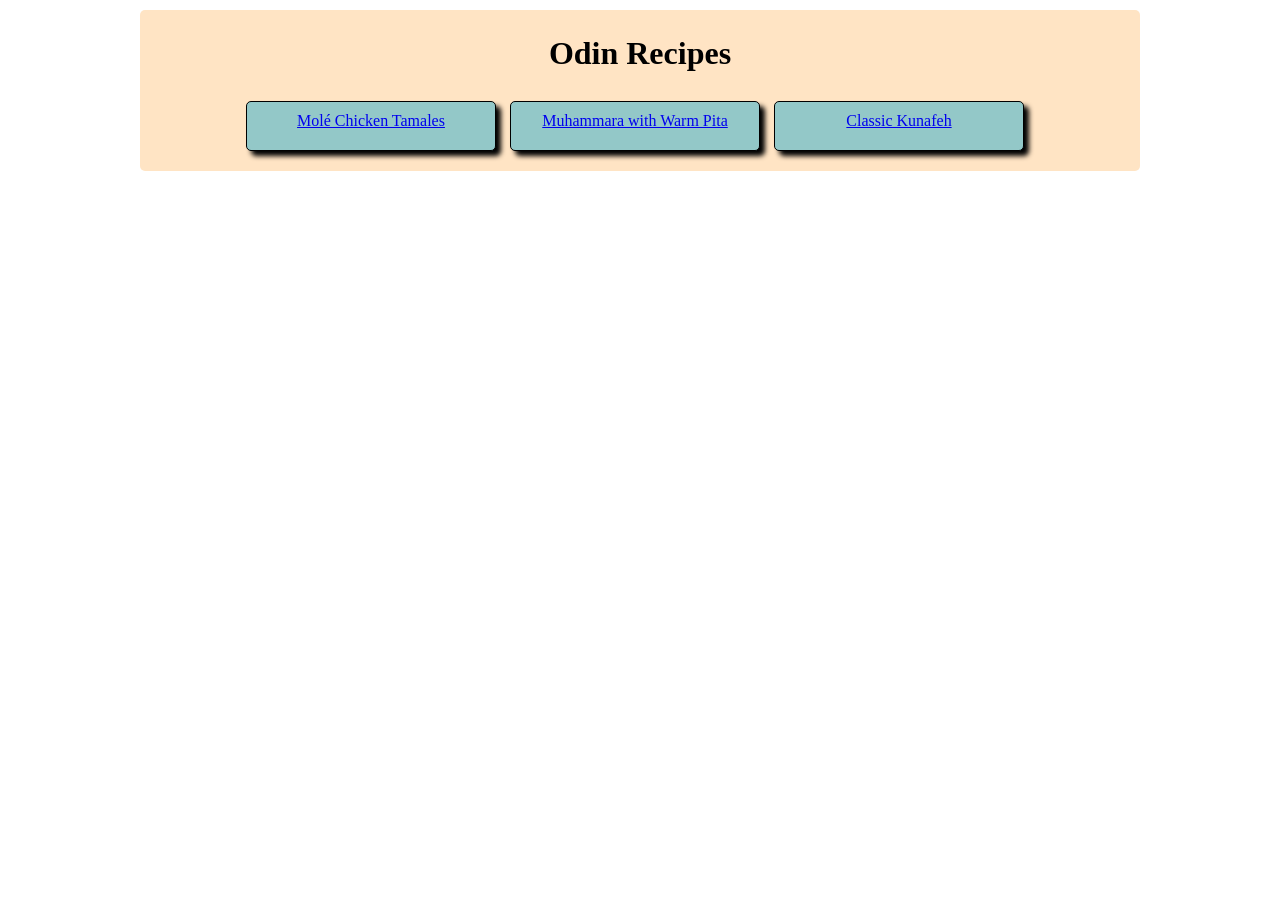
<file: index.html>
<!DOCTYPE html>

<html lang="en">

    <head>
        <meta charset="UTF-8">
        <meta name="viewport" content="width=device-width, initial-scale=1.0">
        <link rel="stylesheet" href="./styles/index.css">
        
        <title>Odin Recipes</title>
    </head>

    <body>
        <div class="container">
            <h1 class="title">Odin Recipes</h1>

            <ul class="recipe-nav">
                <li class="recipe-link"><a href="./recipes/tamales.html">Molé Chicken Tamales</a></li>
                <li class="recipe-link"><a href="./recipes/muhammara.html">Muhammara with Warm Pita</a></li>
                <li class="recipe-link"><a href="./recipes/kunafeh.html">Classic Kunafeh</a></li>
            </ul>
        </div>        
    </body>

</html>

<!DOCTYPE html>
</file>
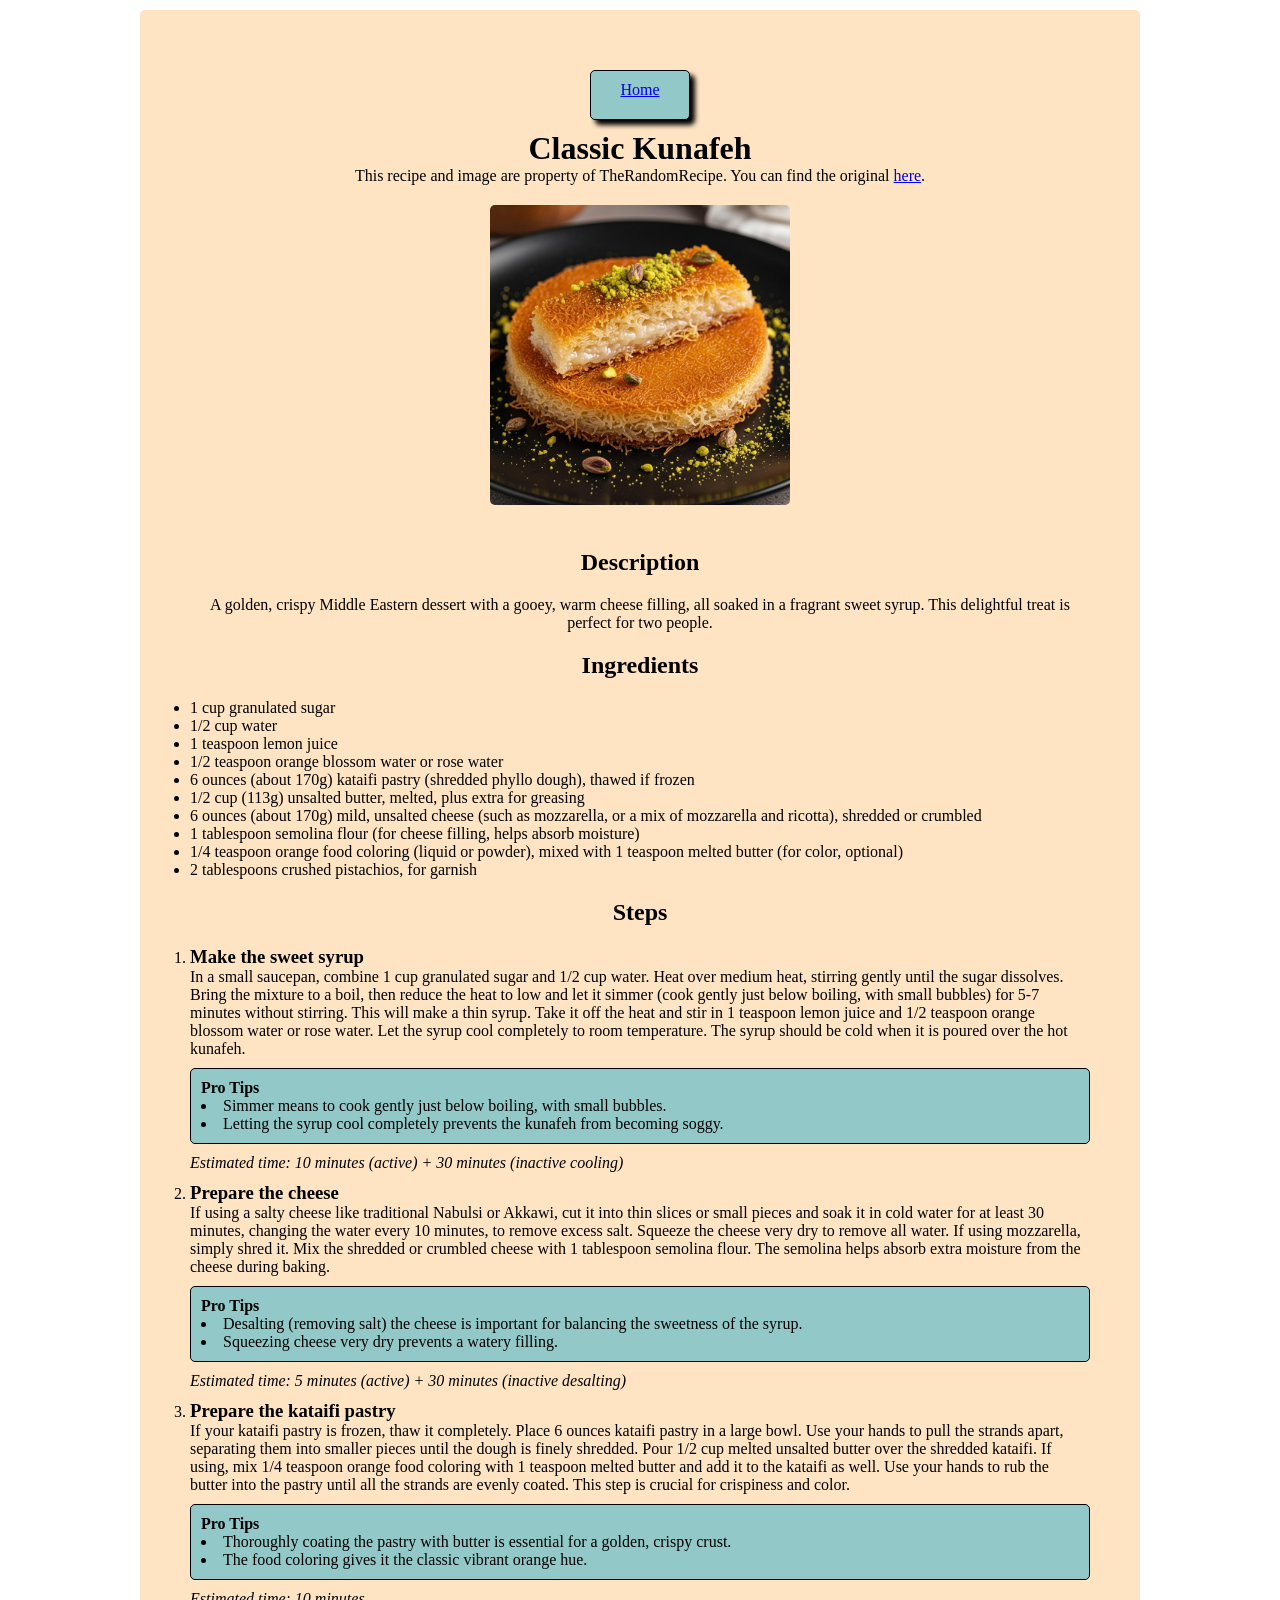
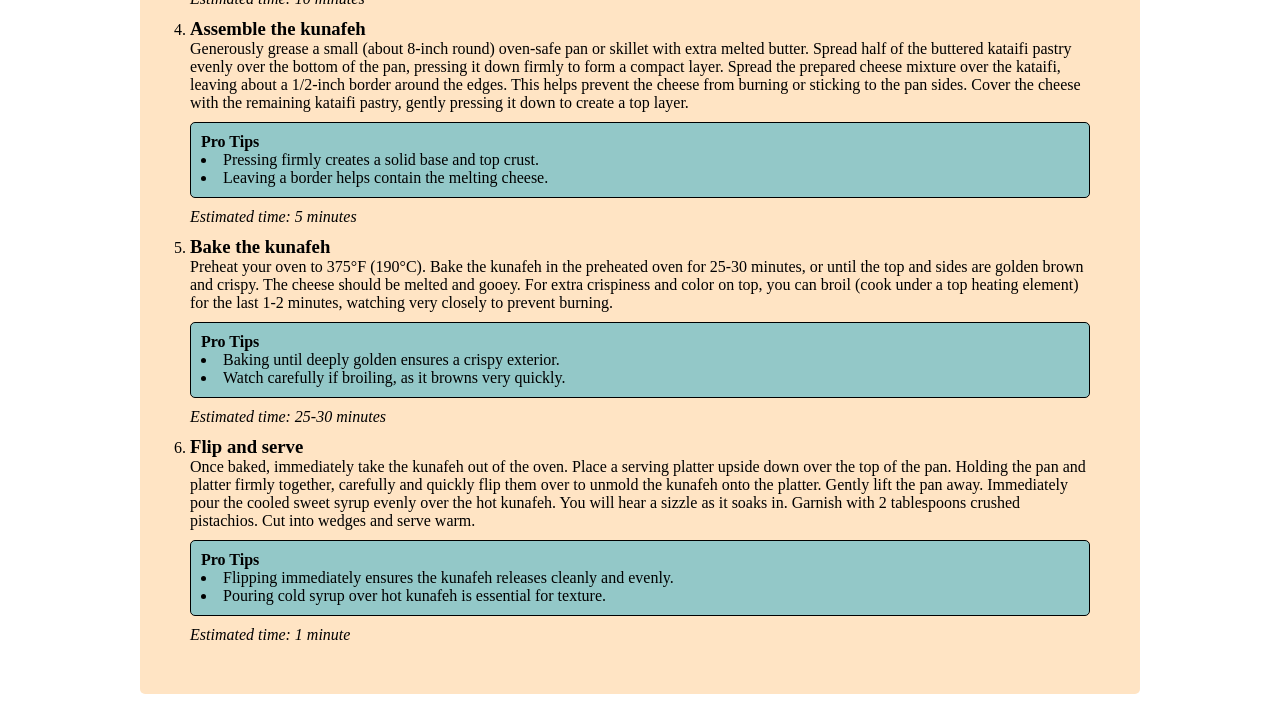
<file: recipes/kunafeh.html>
<!DOCTYPE html>

<html lang="en">

    <head>
        <meta charset="UTF-8">
        <meta name="viewport" content="width=device-width, initial-scale=1.0">
        <link rel="stylesheet" href="../styles/recipe.css">
        <title>Classic Kunafeh</title>
    </head>

    <body>
        <div class="container">
            <a class="home-link" href="../index.html">Home</a>

            <h1>Classic Kunafeh</h1>
            <p>This recipe and image are property of TheRandomRecipe. You can find the original <a href="https://www.therandomrecipe.com/foods/classic-kunafeh">here</a>.</p>
            <img class="image" src="../images/kunafeh.png" alt="A prepared dish of classic kunafeh." width="300" height="300">

            <h2 class="section">Description</h2>
            <p>A golden, crispy Middle Eastern dessert with a gooey, warm cheese filling, all soaked in a fragrant sweet syrup. This delightful treat is perfect for two people.</p>

            <h2 class="section">Ingredients</h2>
            <ul class="ingredients-list">
                <li>1 cup granulated sugar</li>
                <li>1/2 cup water</li>
                <li>1 teaspoon lemon juice</li>
                <li>1/2 teaspoon orange blossom water or rose water</li>
                <li>6 ounces (about 170g) kataifi pastry (shredded phyllo dough), thawed if frozen</li>
                <li>1/2 cup (113g) unsalted butter, melted, plus extra for greasing</li>
                <li>6 ounces (about 170g) mild, unsalted cheese (such as mozzarella, or a mix of mozzarella and ricotta), shredded or crumbled</li>
                <li>1 tablespoon semolina flour (for cheese filling, helps absorb moisture)</li>
                <li>1/4 teaspoon orange food coloring (liquid or powder), mixed with 1 teaspoon melted butter (for color, optional)</li>
                <li>2 tablespoons crushed pistachios, for garnish</li>
            </ul>

            <h2 class="section">Steps</h2>
            <ol class="recipe-steps">
                <li>
                    <h3 class="step-description">Make the sweet syrup</h3>
                    <p>In a small saucepan, combine 1 cup granulated sugar and 1/2 cup water. Heat over medium heat, stirring gently until the sugar dissolves. Bring the mixture to a boil, then reduce the heat to low and let it simmer (cook gently just below boiling, with small bubbles) for 5-7 minutes without stirring. This will make a thin syrup. Take it off the heat and stir in 1 teaspoon lemon juice and 1/2 teaspoon orange blossom water or rose water. Let the syrup cool completely to room temperature. The syrup should be cold when it is poured over the hot kunafeh.</p>
                    <div class="tips">
                        <h4>Pro Tips</h4>
                        <ul>
                            <li>Simmer means to cook gently just below boiling, with small bubbles.</li>
                            <li>Letting the syrup cool completely prevents the kunafeh from becoming soggy.</li>                    
                        </ul>
                    </div>
                    <p class="estimate">Estimated time: 10 minutes (active) + 30 minutes (inactive cooling)</p>
                </li>
                <li>
                    <h3 class="step-description">Prepare the cheese</h3>
                    <p>If using a salty cheese like traditional Nabulsi or Akkawi, cut it into thin slices or small pieces and soak it in cold water for at least 30 minutes, changing the water every 10 minutes, to remove excess salt. Squeeze the cheese very dry to remove all water. If using mozzarella, simply shred it. Mix the shredded or crumbled cheese with 1 tablespoon semolina flour. The semolina helps absorb extra moisture from the cheese during baking.</p>
                    <div class="tips">
                        <h4>Pro Tips</h4>
                        <ul>
                            <li>Desalting (removing salt) the cheese is important for balancing the sweetness of the syrup.</li>
                            <li>Squeezing cheese very dry prevents a watery filling.</li>
                        </ul>
                    </div>
                    <p class="estimate">Estimated time: 5 minutes (active) + 30 minutes (inactive desalting)</p>
                </li>
                <li>
                    <h3 class="step-description">Prepare the kataifi pastry</h3>
                    <p>If your kataifi pastry is frozen, thaw it completely. Place 6 ounces kataifi pastry in a large bowl. Use your hands to pull the strands apart, separating them into smaller pieces until the dough is finely shredded. Pour 1/2 cup melted unsalted butter over the shredded kataifi. If using, mix 1/4 teaspoon orange food coloring with 1 teaspoon melted butter and add it to the kataifi as well. Use your hands to rub the butter into the pastry until all the strands are evenly coated. This step is crucial for crispiness and color.</p>
                    <div class="tips">
                        <h4>Pro Tips</h4>
                        <ul>
                            <li>Thoroughly coating the pastry with butter is essential for a golden, crispy crust.</li>
                            <li>The food coloring gives it the classic vibrant orange hue.</li>
                        </ul>
                    </div>
                    <p class="estimate">Estimated time: 10 minutes</p>
                </li>
                <li>
                    <h3 class="step-description">Assemble the kunafeh</h3>
                    <p>Generously grease a small (about 8-inch round) oven-safe pan or skillet with extra melted butter. Spread half of the buttered kataifi pastry evenly over the bottom of the pan, pressing it down firmly to form a compact layer. Spread the prepared cheese mixture over the kataifi, leaving about a 1/2-inch border around the edges. This helps prevent the cheese from burning or sticking to the pan sides. Cover the cheese with the remaining kataifi pastry, gently pressing it down to create a top layer.</p>
                    <div class="tips">
                        <h4>Pro Tips</h4>
                        <ul>
                            <li>Pressing firmly creates a solid base and top crust.</li>
                            <li>Leaving a border helps contain the melting cheese.</li>
                        </ul>
                    </div>
                    <p class="estimate">Estimated time: 5 minutes</p>
                </li> 
                <li>
                    <h3 class="step-description">Bake the kunafeh</h3>
                    <p>Preheat your oven to 375°F (190°C). Bake the kunafeh in the preheated oven for 25-30 minutes, or until the top and sides are golden brown and crispy. The cheese should be melted and gooey. For extra crispiness and color on top, you can broil (cook under a top heating element) for the last 1-2 minutes, watching very closely to prevent burning.</p>
                    <div class="tips">
                        <h4>Pro Tips</h4>
                        <ul>
                            <li>Baking until deeply golden ensures a crispy exterior.</li>
                            <li>Watch carefully if broiling, as it browns very quickly.</li>
                        </ul>
                    </div>
                    <p class="estimate">Estimated time: 25-30 minutes</p>
                </li> 
                <li>
                    <h3 class="step-description">Flip and serve</h3>
                    <p>Once baked, immediately take the kunafeh out of the oven. Place a serving platter upside down over the top of the pan. Holding the pan and platter firmly together, carefully and quickly flip them over to unmold the kunafeh onto the platter. Gently lift the pan away. Immediately pour the cooled sweet syrup evenly over the hot kunafeh. You will hear a sizzle as it soaks in. Garnish with 2 tablespoons crushed pistachios. Cut into wedges and serve warm.</p>
                    <div class="tips">
                        <h4>Pro Tips</h4>
                        <ul>
                            <li>Flipping immediately ensures the kunafeh releases cleanly and evenly.</li>
                            <li>Pouring cold syrup over hot kunafeh is essential for texture.</li>
                        </ul>
                    </div>
                    <p class="estimate">Estimated time: 1 minute</p>
                </li> 
            </ol>
        </body>
    </div>

</html>
</file>
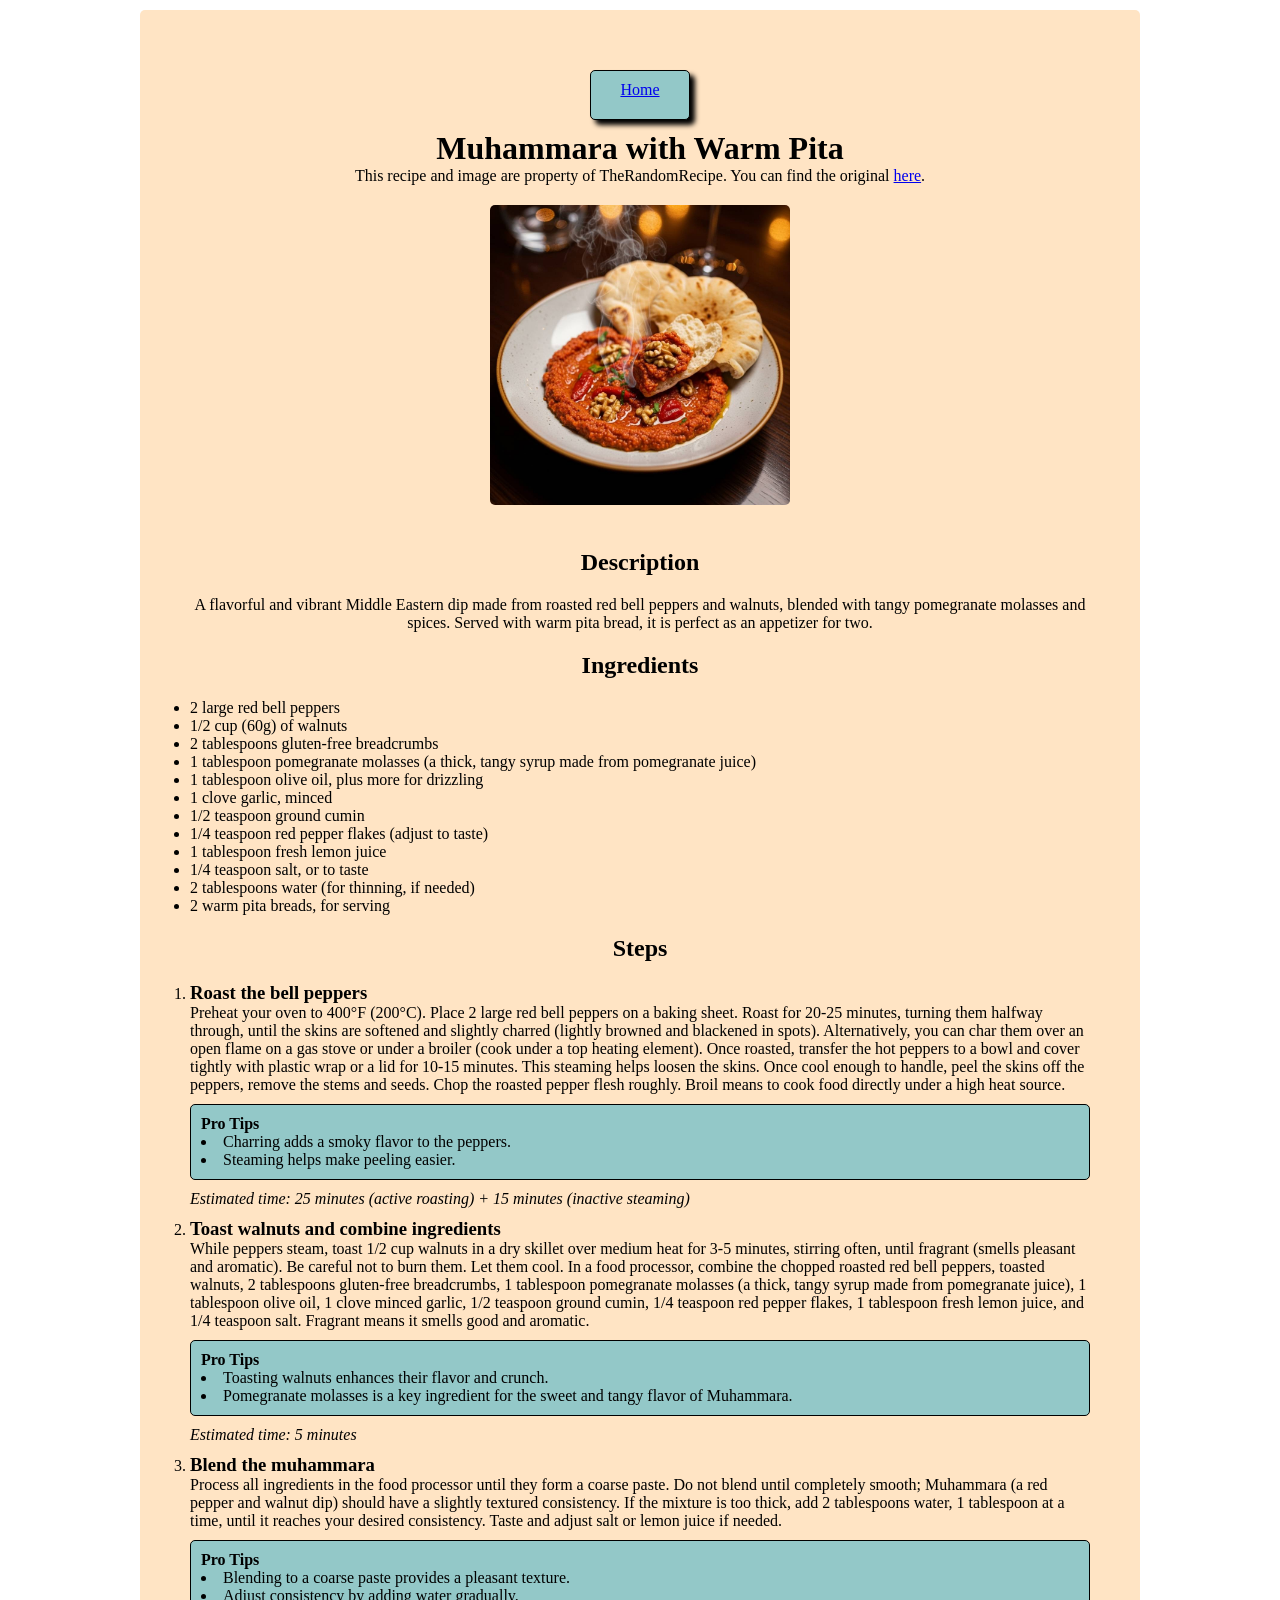
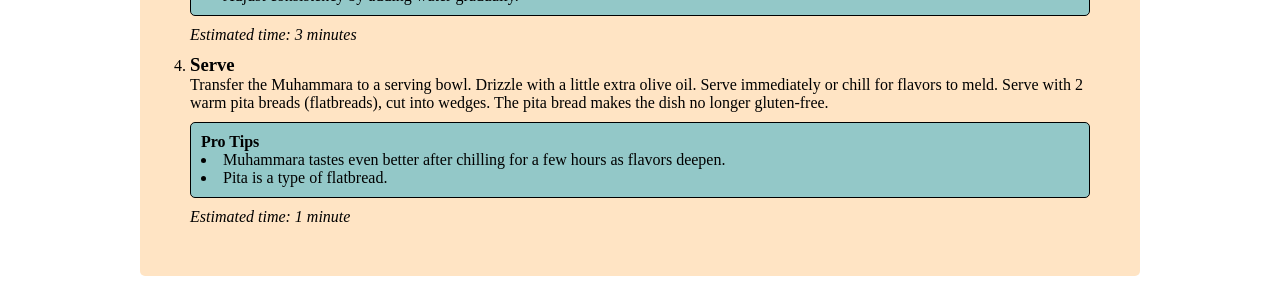
<file: recipes/muhammara.html>
<!DOCTYPE html>

<html lang="en">

    <head>
        <meta charset="UTF-8">
        <meta name="viewport" content="width=device-width, initial-scale=1.0">
        <link rel="stylesheet" href="../styles/recipe.css">
        <title>Muhammara with Warm Pita</title>
    </head>

    <body>
        <div class="container">
            <a class="home-link" href="../index.html">Home</a>
            <h1>Muhammara with Warm Pita</h1>
            <p>This recipe and image are property of TheRandomRecipe. You can find the original <a href="https://www.therandomrecipe.com/foods/muhammara-with-warm-pita">here</a>.</p>
            <img class="image" src="../images/muhammara.png" alt="A prepared dish of muhammara with warm pita" width="300" height="300">

            <h2 class="section">Description</h2>
            <p>A flavorful and vibrant Middle Eastern dip made from roasted red bell peppers and walnuts, blended with tangy pomegranate molasses and spices. Served with warm pita bread, it is perfect as an appetizer for two.</p>
            <h2 class="section">Ingredients</h2>
            <ul class="ingredients-list">
                <li>2 large red bell peppers</li>
                <li>1/2 cup (60g) of walnuts</li>
                <li>2 tablespoons gluten-free breadcrumbs</li>
                <li>1 tablespoon pomegranate molasses (a thick, tangy syrup made from pomegranate juice)</li>
                <li>1 tablespoon olive oil, plus more for drizzling</li>
                <li>1 clove garlic, minced</li>
                <li>1/2 teaspoon ground cumin</li>
                <li>1/4 teaspoon red pepper flakes (adjust to taste)</li>
                <li>1 tablespoon fresh lemon juice</li>
                <li>1/4 teaspoon salt, or to taste</li>
                <li>2 tablespoons water (for thinning, if needed)</li>
                <li>2 warm pita breads, for serving</li>
            </ul>
            <h2 class="section">Steps</h2>
            <ol class="recipe-steps">
                <li>
                    <h3 class="step-description">Roast the bell peppers</h3>
                    <p>Preheat your oven to 400°F (200°C). Place 2 large red bell peppers on a baking sheet. Roast for 20-25 minutes, turning them halfway through, until the skins are softened and slightly charred (lightly browned and blackened in spots). Alternatively, you can char them over an open flame on a gas stove or under a broiler (cook under a top heating element). Once roasted, transfer the hot peppers to a bowl and cover tightly with plastic wrap or a lid for 10-15 minutes. This steaming helps loosen the skins. Once cool enough to handle, peel the skins off the peppers, remove the stems and seeds. Chop the roasted pepper flesh roughly. Broil means to cook food directly under a high heat source.</p>
                    <div class="tips">
                        <h4>Pro Tips</h4>
                        <ul>
                            <li>Charring adds a smoky flavor to the peppers.</li>
                            <li>Steaming helps make peeling easier.</li>
                        </ul>
                    </div>
                    <p class="estimate">Estimated time: 25 minutes (active roasting) + 15 minutes (inactive steaming)</p>
                </li>
                <li>
                    <h3 class="step-description">Toast walnuts and combine ingredients</h3>
                    <p>While peppers steam, toast 1/2 cup walnuts in a dry skillet over medium heat for 3-5 minutes, stirring often, until fragrant (smells pleasant and aromatic). Be careful not to burn them. Let them cool. In a food processor, combine the chopped roasted red bell peppers, toasted walnuts, 2 tablespoons gluten-free breadcrumbs, 1 tablespoon pomegranate molasses (a thick, tangy syrup made from pomegranate juice), 1 tablespoon olive oil, 1 clove minced garlic, 1/2 teaspoon ground cumin, 1/4 teaspoon red pepper flakes, 1 tablespoon fresh lemon juice, and 1/4 teaspoon salt. Fragrant means it smells good and aromatic.</p>
                    <div class="tips">
                        <h4>Pro Tips</h4>
                        <ul>
                            <li>Toasting walnuts enhances their flavor and crunch.</li>
                            <li>Pomegranate molasses is a key ingredient for the sweet and tangy flavor of Muhammara.</li>
                        </ul>
                    </div>
                    <p class="estimate">Estimated time: 5 minutes</p>
                </li>
                <li>
                    <h3 class="step-description">Blend the muhammara</h3>
                    <p>Process all ingredients in the food processor until they form a coarse paste. Do not blend until completely smooth; Muhammara (a red pepper and walnut dip) should have a slightly textured consistency. If the mixture is too thick, add 2 tablespoons water, 1 tablespoon at a time, until it reaches your desired consistency. Taste and adjust salt or lemon juice if needed.</p>
                    <div class="tips">
                        <h4>Pro Tips</h4>
                        <ul>
                            <li>Blending to a coarse paste provides a pleasant texture.</li>
                            <li>Adjust consistency by adding water gradually.</li>
                        </ul>
                    </div>
                    <p class="estimate">Estimated time: 3 minutes</p>
                </li>
                <li>
                    <h3 class="step-description">Serve</h3>
                    <p>Transfer the Muhammara to a serving bowl. Drizzle with a little extra olive oil. Serve immediately or chill for flavors to meld. Serve with 2 warm pita breads (flatbreads), cut into wedges. The pita bread makes the dish no longer gluten-free.</p>
                    <div class="tips">
                        <h4>Pro Tips</h4>
                        <ul>
                            <li>Muhammara tastes even better after chilling for a few hours as flavors deepen.</li>
                            <li>Pita is a type of flatbread.</li>
                        </ul>
                    </div>
                    <p class="estimate">Estimated time: 1 minute</p>
                </li>
            </ol>
        </div>
    </body>

</html>
</file>
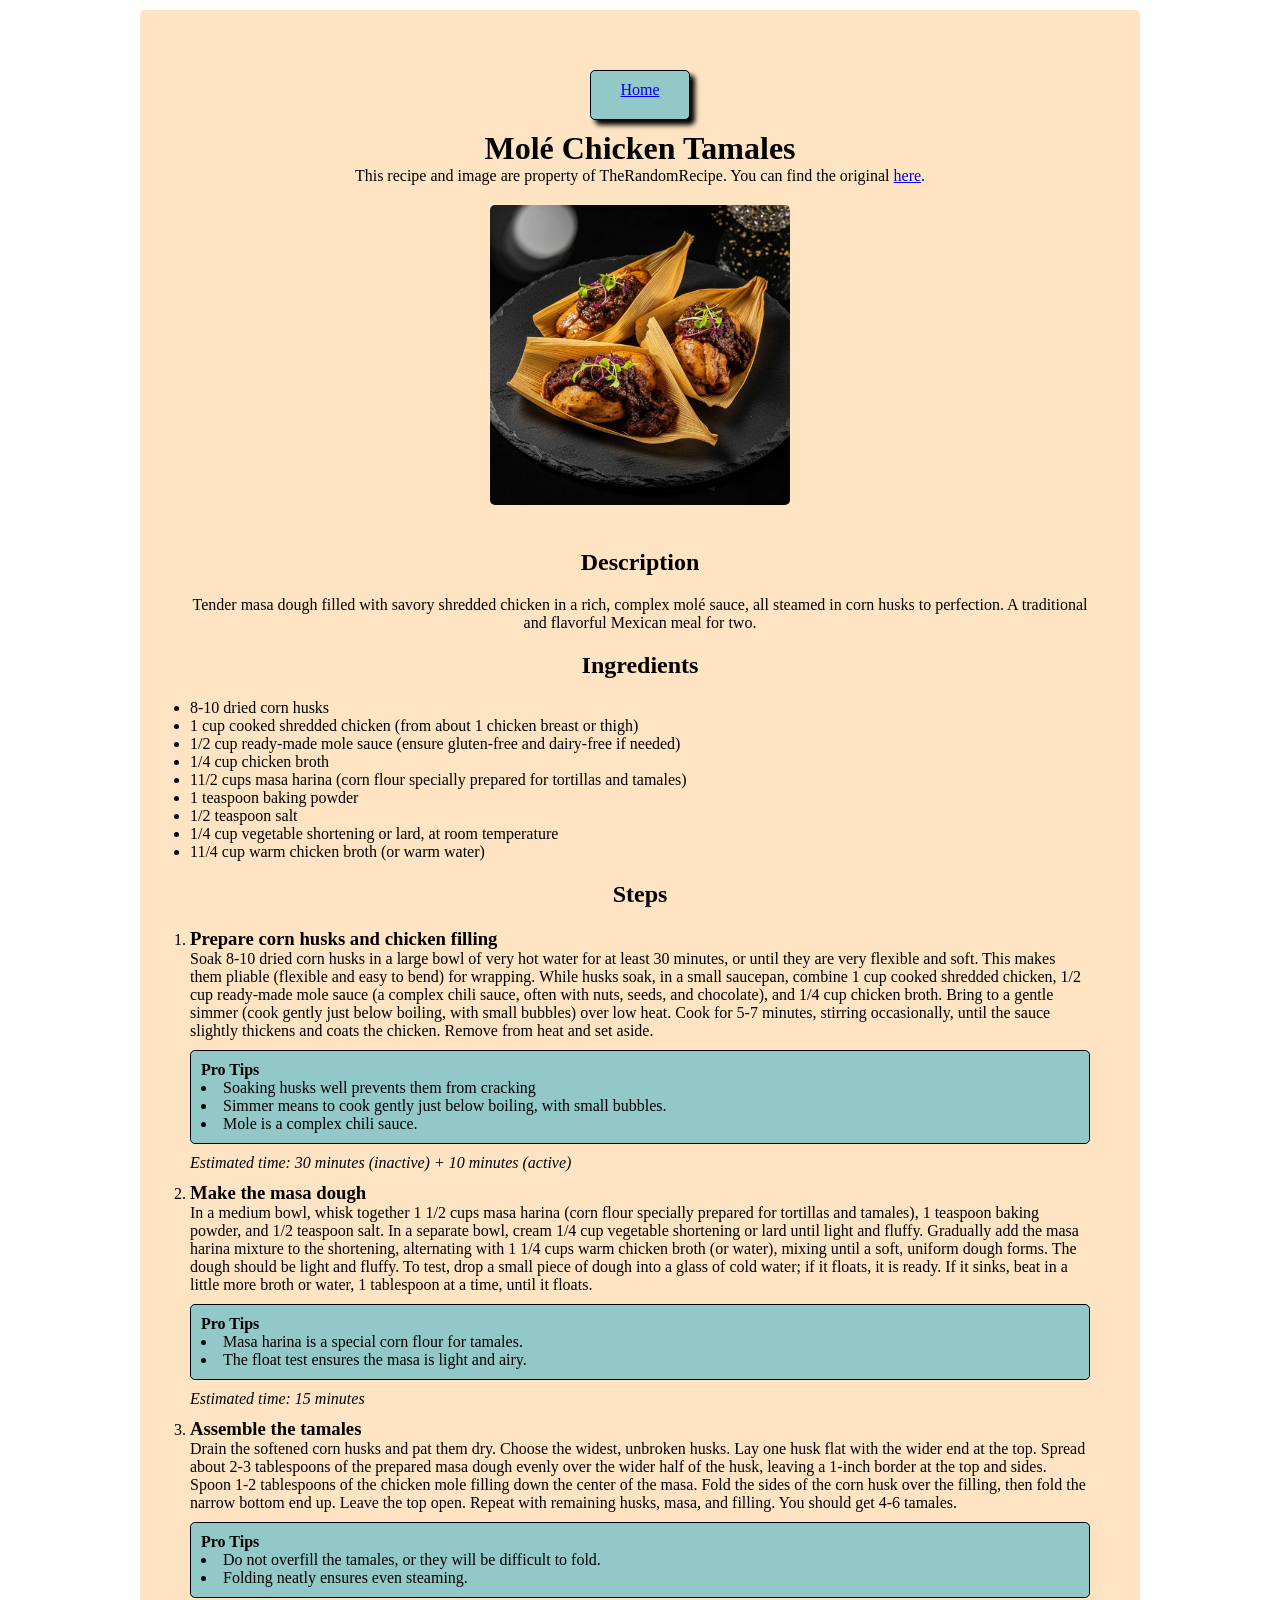
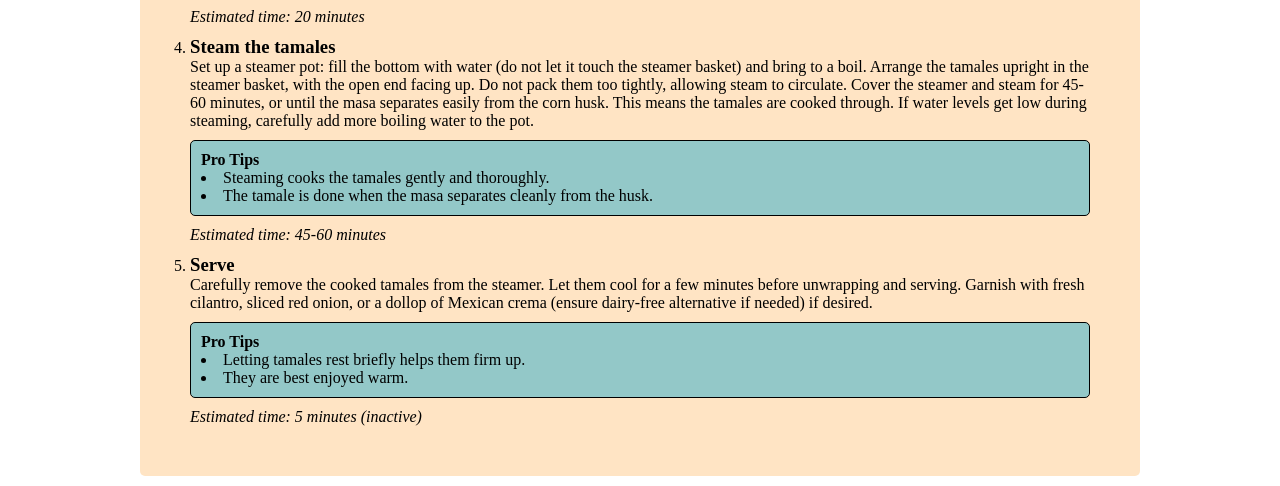
<file: recipes/tamales.html>
<!DOCTYPE html>

<html lang="en">

    <head>
        <meta charset="UTF-8">
        <meta name="viewport" content="width=device-width, initial-scale=1.0">
        <link rel="stylesheet" href="../styles/recipe.css">
        <title>Molé Chicken Tamales</title>
    </head>

    <body>
        <div class="container">
            <a class="home-link" href="../index.html">Home</a>

            <h1>Molé Chicken Tamales</h1>
            <p>This recipe and image are property of TheRandomRecipe. You can find the original <a href="https://www.therandomrecipe.com/foods/mole-chicken-tamales">here</a>.</p>
            <img class="image" src="../images/tamales.png" alt="A prepared dish of three chicken tamales" width="300" height="300">

            <h2 class="section">Description</h2>
            <p>Tender masa dough filled with savory shredded chicken in a rich, complex molé sauce, all steamed in corn husks to perfection. A traditional and flavorful Mexican meal for two.</p>

            <h2 class="section">Ingredients</h2>
            <ul class="ingredients-list">
                <li>8-10 dried corn husks</li>
                <li>1 cup cooked shredded chicken (from about 1 chicken breast or thigh)</li>
                <li>1/2 cup ready-made mole sauce (ensure gluten-free and dairy-free if needed)</li>
                <li>1/4 cup chicken broth</li>
                <li>11/2 cups masa harina (corn flour specially prepared for tortillas and tamales)</li>
                <li>1 teaspoon baking powder</li>
                <li>1/2 teaspoon salt</li>
                <li>1/4 cup vegetable shortening or lard, at room temperature</li>
                <li>11/4 cup warm chicken broth (or warm water)</li>
            </ul>

            <h2 class="section">Steps</h2>
            <ol class="recipe-steps">
                <li>
                    <h3 class="step-description">Prepare corn husks and chicken filling</h3>
                    <p>Soak 8-10 dried corn husks in a large bowl of very hot water for at least 30 minutes, or until they are very flexible and soft. This makes them pliable (flexible and easy to bend) for wrapping. While husks soak, in a small saucepan, combine 1 cup cooked shredded chicken, 1/2 cup ready-made mole sauce (a complex chili sauce, often with nuts, seeds, and chocolate), and 1/4 cup chicken broth. Bring to a gentle simmer (cook gently just below boiling, with small bubbles) over low heat. Cook for 5-7 minutes, stirring occasionally, until the sauce slightly thickens and coats the chicken. Remove from heat and set aside.</p>
                    <div class="tips">
                        <h4>Pro Tips</h4>
                        <ul>
                            <li>Soaking husks well prevents them from cracking</li>
                            <li>Simmer means to cook gently just below boiling, with small bubbles.</li>
                            <li>Mole is a complex chili sauce.</li>
                        </ul>
                    </div>
                    <p class="estimate">Estimated time: 30 minutes (inactive) + 10 minutes (active)</p>
                </li>
                <li>
                    <h3 class="step-description">Make the masa dough</h3>
                    <p>In a medium bowl, whisk together 1 1/2 cups masa harina (corn flour specially prepared for tortillas and tamales), 1 teaspoon baking powder, and 1/2 teaspoon salt. In a separate bowl, cream 1/4 cup vegetable shortening or lard until light and fluffy. Gradually add the masa harina mixture to the shortening, alternating with 1 1/4 cups warm chicken broth (or water), mixing until a soft, uniform dough forms. The dough should be light and fluffy. To test, drop a small piece of dough into a glass of cold water; if it floats, it is ready. If it sinks, beat in a little more broth or water, 1 tablespoon at a time, until it floats.</p>
                    <div class="tips">
                        <h4>Pro Tips</h4>
                        <ul>
                            <li>Masa harina is a special corn flour for tamales.</li>
                            <li>The float test ensures the masa is light and airy.</li>
                        </ul>
                    </div>
                    <p class="estimate">Estimated time: 15 minutes</p>
                </li>
                <li>
                    <h3 class="step-description">Assemble the tamales</h3>
                    <p>Drain the softened corn husks and pat them dry. Choose the widest, unbroken husks. Lay one husk flat with the wider end at the top. Spread about 2-3 tablespoons of the prepared masa dough evenly over the wider half of the husk, leaving a 1-inch border at the top and sides. Spoon 1-2 tablespoons of the chicken mole filling down the center of the masa. Fold the sides of the corn husk over the filling, then fold the narrow bottom end up. Leave the top open. Repeat with remaining husks, masa, and filling. You should get 4-6 tamales.</p>
                    <div class="tips">
                        <h4>Pro Tips</h4>
                        <ul>
                            <li>Do not overfill the tamales, or they will be difficult to fold.</li>
                            <li>Folding neatly ensures even steaming.</li>
                        </ul>
                    </div>
                    <p class="estimate">Estimated time: 20 minutes</p>
                </li>
                <li>
                    <h3 class="step-description">Steam the tamales</h3>
                    <p>Set up a steamer pot: fill the bottom with water (do not let it touch the steamer basket) and bring to a boil. Arrange the tamales upright in the steamer basket, with the open end facing up. Do not pack them too tightly, allowing steam to circulate. Cover the steamer and steam for 45-60 minutes, or until the masa separates easily from the corn husk. This means the tamales are cooked through. If water levels get low during steaming, carefully add more boiling water to the pot.</p>
                    <div class="tips">
                        <h4>Pro Tips</h4>
                        <ul>
                            <li>Steaming cooks the tamales gently and thoroughly.</li>
                            <li>The tamale is done when the masa separates cleanly from the husk.</li>
                        </ul>
                    </div>
                    <p class="estimate">Estimated time: 45-60 minutes</p>
                </li>
                <li>
                    <h3 class="step-description">Serve</h3>
                    <p>Carefully remove the cooked tamales from the steamer. Let them cool for a few minutes before unwrapping and serving. Garnish with fresh cilantro, sliced red onion, or a dollop of Mexican crema (ensure dairy-free alternative if needed) if desired.</p>
                    <div class="tips">
                        <h4>Pro Tips</h4>
                        <ul>
                            <li>Letting tamales rest briefly helps them firm up.</li>
                            <li>They are best enjoyed warm.</li>
                        </ul>
                    </div>
                    <p class="estimate">Estimated time: 5 minutes (inactive)</p>
                </li>
            </ol>
        </div>
    </body>

</html>
</file>
<file: styles/index.css>
* {
    margin: 0;
    padding: 0;
    box-sizing: border-box;
}

.container {
    background-color: #ffe4c4;
    font-family: Georgia, 'Times New Roman', Times, serif;
    margin: 10px auto;
    padding: 20px;
    text-align: center;
    width: 1000px;
}

.container,
.recipe-link {
    border-radius: 5px;
}

.title {
    padding: 5px;
}

.recipe-nav {
    margin-top: 24px;
}

.recipe-link {
    background-color: #93c8c8;
    border: 1px solid #000000;
    box-shadow: 5px 5px 5px black;
    display: inline-block;
    height: 50px;
    margin-right: 10px;
    padding: 10px;
    width: 250px;
}
</file>
<file: styles/recipe.css>
* {
    margin: 0;
    padding: 0;
    box-sizing: border-box;
}

.home-link, 
.tips, 
.container {
    border: 1px solid #000000;
    border-radius: 5px;
}

.container {
    background-color: #ffe4c4;
    border: none;
    font-family: Georgia, 'Times New Roman', Times, serif;
    margin: 10px auto;
    padding: 50px;
    text-align: center;
    width: 1000px;
}

.home-link {
    background-color: #93c8c8;
    box-shadow: 5px 5px 5px black;
    display: block;
    height: 50px;
    margin: 10px auto;
    padding: 10px;
    width: 100px;
}

.image {
    margin: 20px;
    border-radius: 5px;
}

.section {
    margin: 20px;
}

.ingredients-list,
.recipe-steps {
    text-align: left;
}

.step-description,
.tips {
    margin-top: 10px;
}

.tips {
    background-color: #93c8c8;
    margin-bottom: 10px;
    padding: 10px;
}

.tips ul {
    list-style: inside;
}

.estimate {
    font-style: italic;
}
</file>
